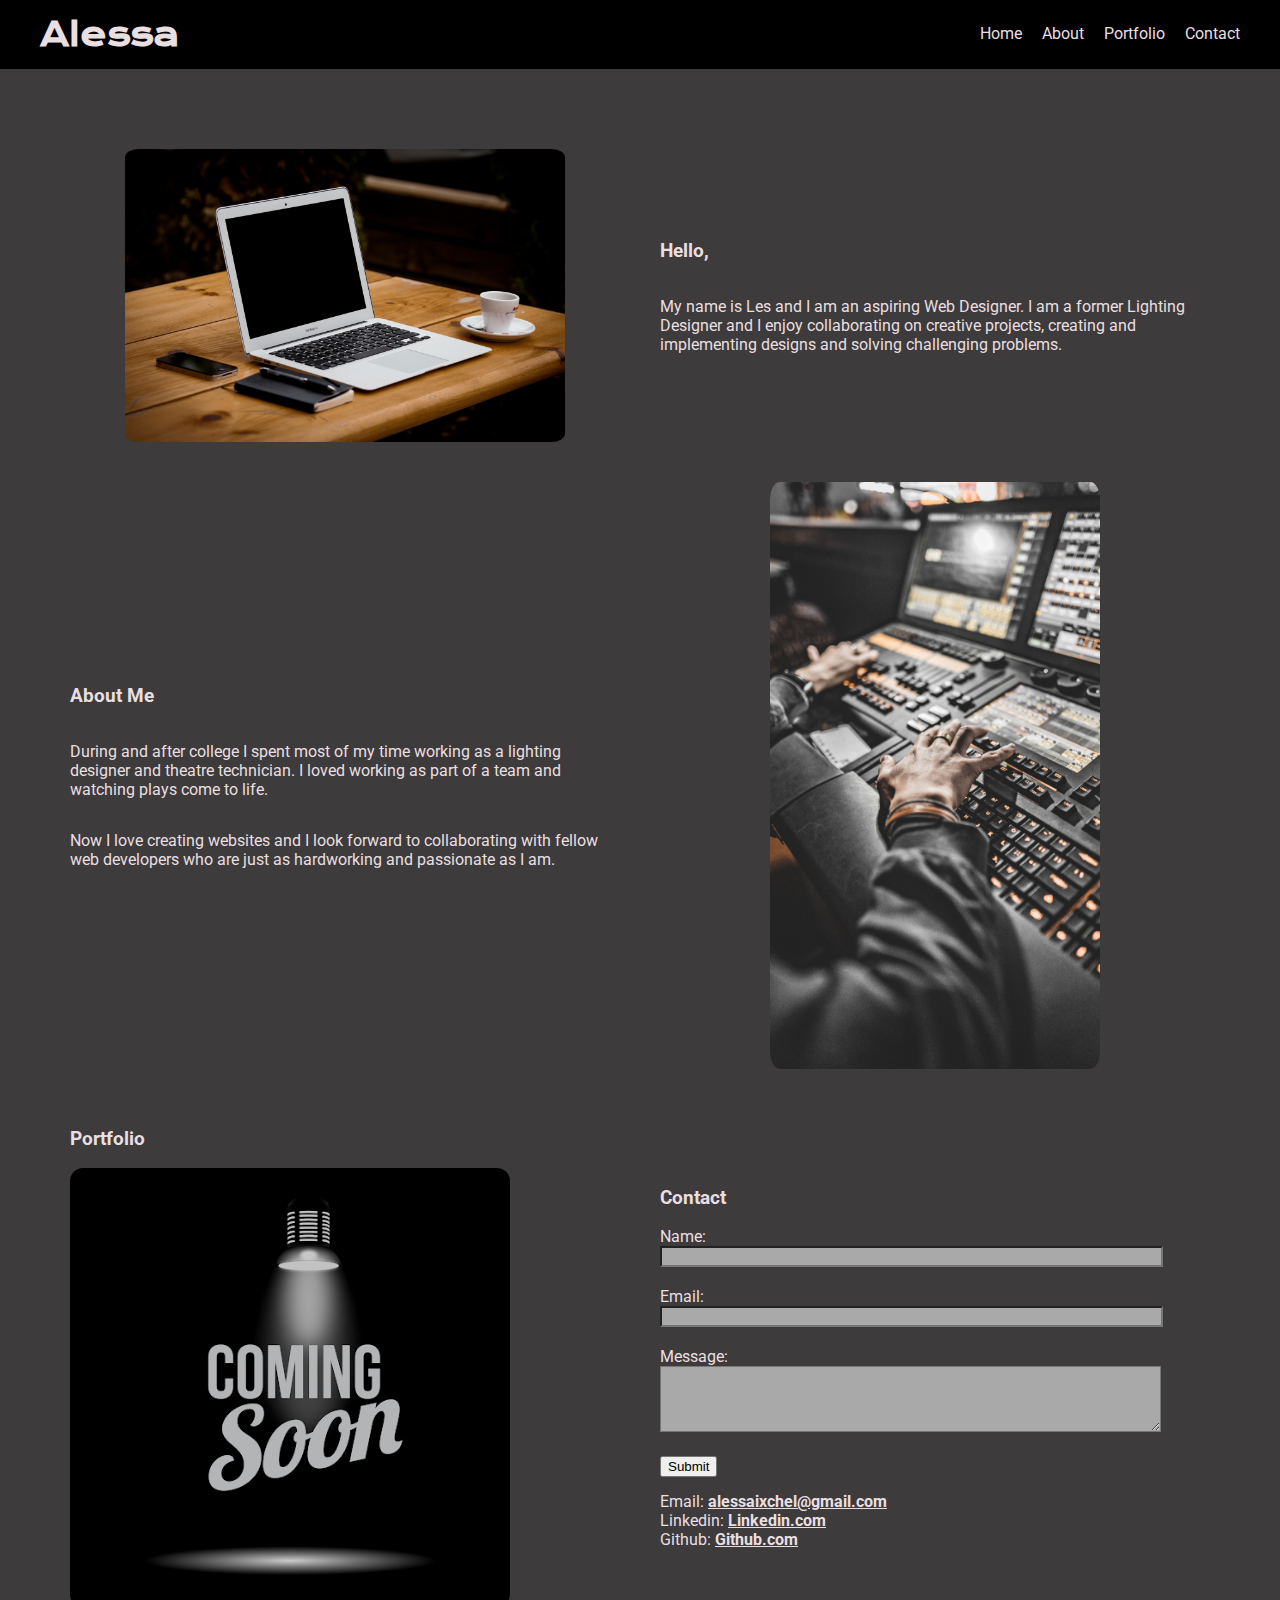
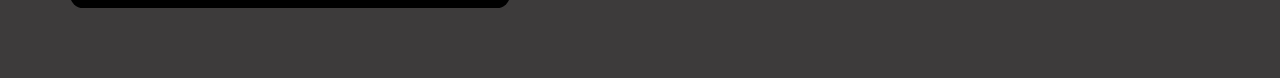
<file: index.html>
<!DOCTYPE html>
<html lang="en">
<head>
    <meta charset="UTF-8">
    <meta name="viewport" content="width=device-width, initial-scale=1.0">
    <title>Alessa</title>
    <link rel="stylesheet" type="text/css" href="style.css">
    <link href="https://fonts.googleapis.com/css2?family=Krona+One&family=Roboto&display=swap" rel="stylesheet">
</head>
<body>
    <header>
        <div class= "logo">
            <h1>Alessa</h1>
        </div>
        <nav>
            <ul id="menu">
                <li><a href="#home">Home</a> </li>
                <li><a href="#about">About</a></li>
                <li><a href="#portfolio">Portfolio</a></li>
                <li><a href="#contact">Contact</a></li>
            </ul>
        </nav>
    </header>

    <main>

       <div class = "group">
        <div class = "item">
            <img src = "images/image1.jpg" alt = "A laptop, notebook, coffee and phone" class = "image1">
        </div>
        <div class="item par" id="home">
            <h3>Hello,</h3>
            <p>My name is Les and I am an aspiring Web Designer. I am a former Lighting Designer and I enjoy     collaborating on creative projects, creating and implementing designs and solving challenging problems.</p>
        </div>
       </div>

       <div class = "group">
        <div class ="item par" id ="about">
            <h3>About Me</h3>
            <p>During and after college I spent most of my time working as a lighting designer and theatre technician. I loved working as part of a team and watching plays come to life.</p>
            <p>Now I love creating websites and I look forward to collaborating with fellow web developers who are just as hardworking and passionate as I am.</p>
        </div>
        <div class="item">
            <img src = "images/image2.jpg" alt = "A person using a lighting console" class = "image2">
        </div>
       </div>

       <div class="group">
        <div class = "item" id="portfolio">
            <h3>Portfolio</h3>
            <img src = "images/image3.jpg" alt = "A light pointing down over the words 'Coming soon'" class="image3">
        </div>

        <div class = "item" id="contact">
            <h3>Contact</h3>

            <form action="https://formspree.io/meqrlwgy" method="post">
               <label for="user-name">Name:</label>
               <input id="user-name" type="text" name="name">

               <label for="user-email">Email:</label>
               <input id="user-email" type="text" name="email">

               <label for= "user-message">Message:</label>
               <textarea id="user-message" name="message"></textarea>
               <button type="submit">Submit</button>

            </form>

            <ul class="contact">
            <li>Email: <a href="mailto:alessaixchel@gmail.com?">alessaixchel@gmail.com</a> </li>
            <li>Linkedin: <a href="https://www.linkedin.com/in/alessa-bb686375/">Linkedin.com</a> </li>
            <li>Github: <a href="https://www.github.com/alessa-ixchel">Github.com</a> </li>
            </ul>

        </div>
        </div>
       

    </main>

</body>
</html>
</file>
<file: style.css>
body {
    text-align: center;
    margin: 0 0 50px 0;
    background-color: rgb(61, 59, 59);
    color: rgb(233, 223, 225);
    font-family: Roboto;
}

header {
    background-color: black; 
    margin-bottom: 30px;
}

header h1 {
    color: rgb(233, 223, 225);
    font-family: 'Krona One';
    text-align: center;
    margin:0;
    padding-top: 10px;
}

header nav {
    display: flex;
    justify-content: center;
}

header nav ul {
    display: flex;
    padding-left: 0;
    list-style: none;
}

header nav ul li a {
    color: rgb(233, 223, 225);
    text-decoration: none;
    margin: 0 20px 0 0;
}

header nav ul li:last-child a {
    margin-right: 0;
}

header nav ul li a:hover {
    color: rgb(221, 112, 130);
}

.image1, .image2, .image3 {
    border-radius: 3%;
    width: 80%;
    margin: auto;  
}

.item {
    display: flex;
    flex-direction: column;
    margin: auto;
    width: 70%;
    padding-top: 20px;
}

p {
    width: 100%;
    margin-left:auto;
    margin-right: auto;
}

form label {
    display: block;
}

form input, form textarea {
    width:90%;
    margin-bottom: 20px;
    background-color: darkgrey;
}

form textarea {
    height: 60px;
}

button {
    margin-bottom: 15px;
}

main ul {
   list-style: none;
   text-align: center;
   padding-left: 0;
}

main a {
    text-decoration: underline;
    color: rgb(233, 223, 225);
    font-weight: bold;
}

main a:hover {
    color: rgb(221, 112, 130);
}

@media all and (min-width: 500px){
    p{
        width: 80%;
    }

    main ul {
        margin: auto;
        padding-left: 30px;
    }

     main a {
        padding-right: 40px;
    }

}

@media all and (min-width: 800px){

header {
    display: flex;
    justify-content: space-between;
    padding: 0 40px;
    margin-bottom: 60px;
}

header h1 {
    margin: 14px 0;
    padding-top: 0;
}

header nav {
    margin-top: 8px;
}
  
.item {
    text-align: left;
    padding: 20px;
}

.group {
    display: flex;
    flex-direction: row;
    margin-left: 50px;
    margin-right: 50px;
}

p{
    width:100%;
}

.image2 {
    width:60%;
}

.image3 {
    margin:0;
}

main ul {
    padding-left: 0;
    margin-left:0;
    text-align: left;
}

}
</file>
